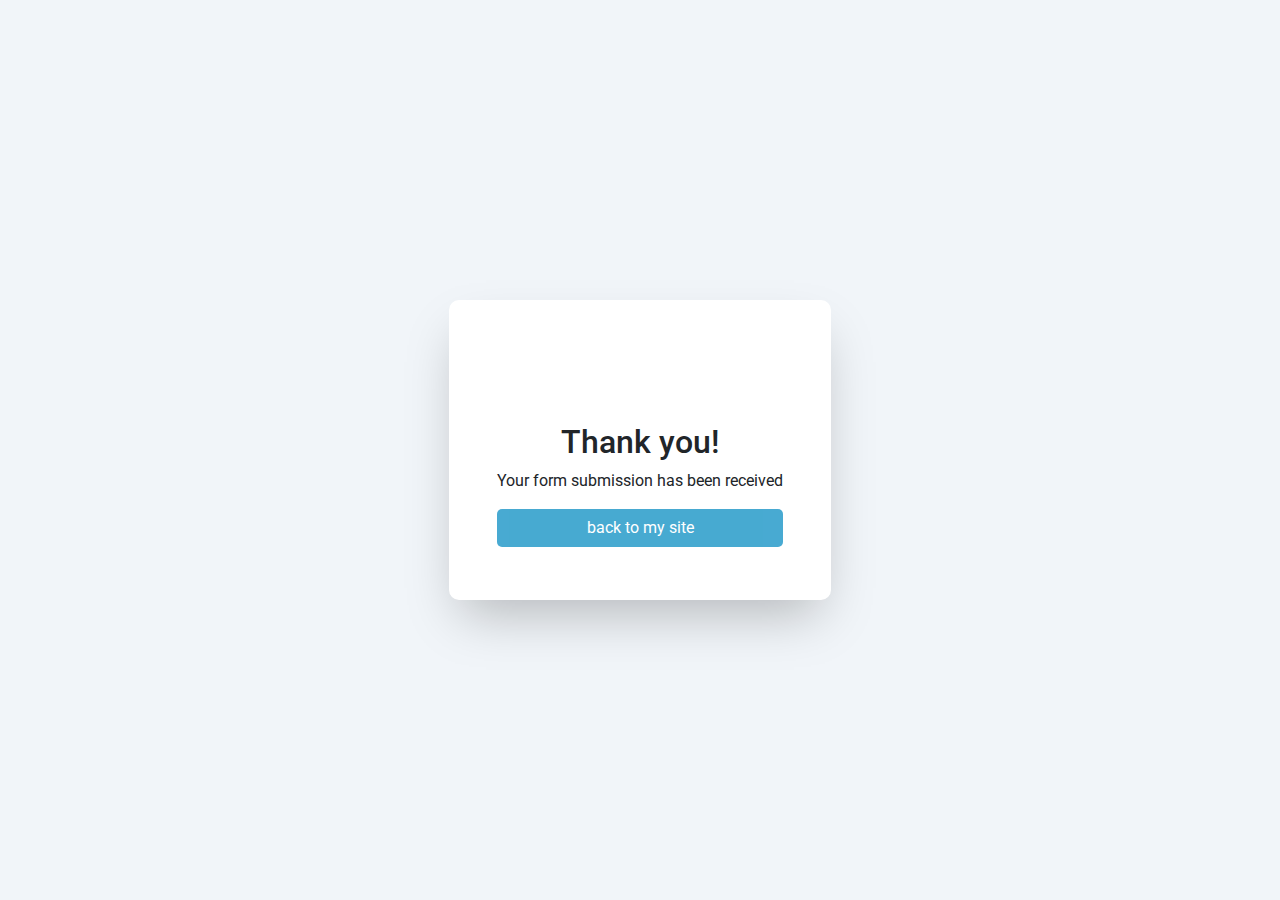
<file: success.html>
<!DOCTYPE html>
<html lang="en">
<head>
  <meta charset="UTF-8">
  <meta http-equiv="X-UA-Compatible" content="IE=edge">
  <meta name="viewport" content="width=device-width, initial-scale=1.0">
   <link
      rel="stylesheet"
      href="https://use.fontawesome.com/releases/v5.15.4/css/all.css"
      integrity="sha384-DyZ88mC6Up2uqS4h/KRgHuoeGwBcD4Ng9SiP4dIRy0EXTlnuz47vAwmeGwVChigm"
      crossorigin="anonymous"
    />
  <link rel="stylesheet" href="https://unpkg.com/aos@next/dist/aos.css" />
  <link rel="stylesheet" href="src/css/bootstrap.css" />
  <link rel="stylesheet" href="src/css/style.css" />
  <title>Success Message</title>
  <link rel="shortcut icon" href="src/assets/fav.png" type="image/x-icon" />
</head>
<body>
  <div class="success-message">
    <div class="container">
      <div class="card p-5">
        <div class="success-animation">
        <svg class="checkmark" xmlns="http://www.w3.org/2000/svg" viewBox="0 0 52 52"><circle class="checkmark__circle" cx="26" cy="26" r="25" fill="none" /><path class="checkmark__check" fill="none" d="M14.1 27.2l7.1 7.2 16.7-16.8" /></svg>
        </div>
        <h2 class="text-center">Thank you!</h2>
        <p class="text-center">Your form submission has been received</p>
        <a class="custom-btn
          custom-btn-primary
          custom-btn-small 
          custom-btn-full" href="index.html">
          back to my site
        </a>
      </div>
    </div>
  </div>
</body>
</html>
</file>
<file: src/css/style.css>
@import url("https://fonts.googleapis.com/css2?family=Roboto:wght@100;300;400;500;700;900&display=swap");

:root {
  --primary-color: #34a1cd;
  --secondary-color: #55527c;
  --bg-white: #fff;
  --img-bg: #d9f4ff;
  --transition: all 0.3s ease;
  --btn-active: #2d8eb5;
  --title-color: #3d3a64;
  --title-color-2: #b4b2c5;
  --projects-bg: #fff5f6;
  --sidebar-bg: #181820;
  --btn-light: #e4f1fc;
  --custom-bg-light: #f1f5f9;
  --small-img-bg: #928bf3;
  --contact-bg: #3f3d56;

  /* Icons */
  --html: #f66565;
  --html-bg: #fff5f6;
  --react: #58cfff;
  --react-bg: #e9f9ff;
  --js: #ffc261;
  --js-bg: #fff4e4;
  --css: #665aff;
  --css-bg: #f4f3ff;
  --vue: #11af92;
  --vue-bg: #e9fffb;
  --node: #3ec85c;
  --node-bg: #edfff1;
}

/* General Styles */
body {
  font-family: "Roboto", sans-serif;
}

a {
  text-decoration: none;
}

ul {
  list-style: none;
}

/* utilities */
.primary {
  color: var(--primary-color);
}

.secondary {
  color: var(--secondary-color);
}

.title-color {
  color: var(--title-color);
}

.title-color-2 {
  color: var(--title-color-2);
}

.custom-btn {
  border: none;
  max-width: 300px;
  height: 50px;
  border-radius: 5px;
  font-size: 1.2rem;
  font-weight: 400;
  display: flex;
  align-items: center;
  justify-content: center;
  opacity: 0.9;
  transition: var(--transition);
}

.custom-btn i {
  margin-left: 5px;
}

.custom-btn.custom-btn-small {
  height: 38px;
  font-size: 16px;
}

.custom-btn.custom-btn-full {
  max-width: 100% !important;
  width: 100%;
}

.custom-btn-primary {
  background: var(--primary-color);
  color: var(--bg-white);
  min-width: 250px;
}

.custom-btn-dark {
  background: var(--sidebar-bg);
  color: var(--bg-white);
  width: 250px;
}

.custom-btn-light {
  background: var(--btn-light);
  color: var(--sidebar-bg);
  min-width: 125px;
}

.custom-btn:hover {
  color: var(--bg-white);
  opacity: 1;
}

.custom-btn-primary:active {
  background: var(--btn-active);
}

.custom-btn-primary:focus {
  outline: none;
  -webkit-box-shadow: 0px 0px 0px 5px rgba(52, 161, 205, 0.3);
  box-shadow: 0px 0px 0px 5px rgba(52, 161, 205, 0.3);
}

.ellipse {
  position: absolute;
  right: -80px;
  top: -100px;
  height: 450px;
  width: 450px;
  opacity: 0.6;
  min-width: 250px;
}

.show-side {
  right: 0 !important;
}

/* Header */
#main-header {
  position: relative;
}

#logo {
  background: var(--secondary-color);
  border-radius: 10px;
  padding: 3px 10px;
  color: var(--bg-white);
}

#logo .primary {
  font-size: 16px;
  vertical-align: middle;
}

#main-nav {
  z-index: 9;
}

.primary-navbar {
  transition: all 1s cubic-bezier(0.77, 0.2, 0.05, 1);
}

.show-nav {
  box-shadow: rgba(0, 0, 0, 0.1) 0px 1px 3px 0px,
    rgba(0, 0, 0, 0.06) 0px 1px 2px 0px;
  background: var(--bg-white);
}

.custom-nav {
  list-style: none;
}

.custom-nav .custom-nav-item {
  cursor: pointer;
}

.custom-nav .custom-nav-item:hover > .custom-nav-link {
  color: var(--primary-color);
}

.custom-nav .custom-nav-item .custom-nav-link {
  color: var(--secondary-color);
  transition: var(--transition);
  display: inline-block;
  margin: 5px 15px;
}

.social-links a i {
  font-size: 1.3rem;
  color: var(--secondary-color);
  transition: var(--transition);
}

.social-links a:hover > i {
  transform: translateY(-3px);
}

/* Showcase */
#showcase {
  height: 100vh;
  position: relative;
  z-index: 1;
}

.img-wrap {
  background: var(--img-bg);
  border-radius: 1000px;
  width: 65%;
}

@media (min-width: 992px) {
  .img-wrap {
    border-top-right-radius: 0;
    width: 100%;
  }
}

@media (min-width: 769px) {
  .img-wrap {
  }
}

.dots {
  width: 200px;
  top: 50px;
  left: -50px;
}

/* Typing Effect */
/* .typing::after {
  content: "";
  display: inline-block;
  margin-left: 3px;
  width: 10px;
  height: 25px;
  background: #333;
  animation: blink 1s ease-in-out infinite;
}

@keyframes blink {
  100% {
    opacity: 0;
  }
} */

/* Hamburger */
.ham.active > .ham-bar {
  background: var(--bg-white);
  /* transition: all 0.7s cubic-bezier(0.77, 0.2, 0.05, 1); */
}

.ham.active {
  transform: translateX(-220px);
}

.ham-wrap.open .ham .ham-bar:first-child {
  transform: rotate(45deg) translate(3px, 9px);
}
.ham-wrap.open .ham .ham-bar:nth-child(2) {
  opacity: 0;
}
.ham-wrap.open .ham .ham-bar:last-child {
  transform: rotate(-45deg) translate(3px, -9px);
}

.ham {
  position: fixed;
  top: 20px;
  right: 20px;
  width: 33px;
  height: 20px;
  cursor: pointer;
  display: flex;
  flex-direction: column;
  justify-content: space-between;
  transition: all 1s cubic-bezier(0.77, 0.2, 0.05, 1);
  z-index: 9999;
}

.ham-bar {
  width: 100%;
  height: 4px;
  background: var(--sidebar-bg);
  transition: all 0.7s cubic-bezier(0.77, 0.2, 0.05, 1);
  border-radius: 5px;
  transform-origin: center;
  pointer-events: none;
}

/* Sidebar */
#sidebar {
  position: fixed;
  top: 0;
  right: -400px;
  background: var(--sidebar-bg);
  height: 100vh;
  width: 300px;
  z-index: 1030;
  transition: all 1s cubic-bezier(0.77, 0.2, 0.05, 1);
}

.side-nav {
  padding-left: 0;
}

#sidebar .side-nav .side-nav-link {
  color: var(--bg-white);
  display: block;
  padding: 20px;
  text-transform: uppercase;
  font-size: 18px;
  font-weight: 300;
  text-align: center;
}

/* Skills */
#skills {
  background: var(--custom-bg-light);
}

.box {
  background: var(--bg-white);
  border-radius: 10px;
}

.html {
  color: var(--html);
  background: var(--html-bg);
}
.css {
  color: var(--css);
  background: var(--css-bg);
}
.js {
  color: var(--js);
  background: var(--js-bg);
}
.react {
  color: var(--react);
  background: var(--react-bg);
  /* animation: spin 10s linear infinite; */
  border-radius: 50% !important;
  font-size: 40px !important;
}

/* @keyframes spin {
  100% {
    transform: rotate(360deg);
  }
} */

.vue {
  color: var(--vue);
  background: var(--vue-bg);
}
.node {
  color: var(--node);
  background: var(--node-bg);
}

.icon {
  height: 60px;
  width: 60px;
  border-radius: 20px;
  display: grid;
  place-items: center;
  font-size: 30px;
  margin: auto;
  margin-bottom: 20px;
}

/* Download cv */
@media (max-width: 974px) {
  #download-cv img {
    width: 70%;
  }
}

/* Projects */
#projects {
  background: #f1f5f8;
  overflow-x: hidden;
}

.custom-card {
  background: var(--bg-white);
  width: 100%;
  display: flex;
  flex-direction: column;
  transition: var(--transition);
  border-radius: 15px;
  margin-bottom: 30px;
}

.custom-card:hover {
  transform: scale(1.01);
}

.custom-card-image {
  width: 400px !important;
  padding: 0 !important;
}

.custom-card-img .react-project {
  right: 20px !important;
  bottom: 20px !important;
  background: rgba(0, 0, 0, 0.5);
  z-index: 20;
  width: 160px;
  height: 30px;
  border-radius: 45px;
  display: flex;
  align-items: center;
  justify-content: space-between;
  font-size: 14px;
  padding: 0 22px;
  color: var(--react);
}

.custom-card-img .react-project i {
  font-size: 22px;
  animation: spin 10s linear infinite;
  margin-right: 5px;
}

.custom-card-img img {
  width: 100%;
  height: 100%;
  object-fit: cover;
}

.custom-card-text {
  font-size: 18px;
  width: 100%;
}

.card-bottom {
  left: 24px;
  bottom: 24px;
  right: 24px;
}

.bar {
  height: 8px;
  background: #ddd;
  border-radius: 5px;
  overflow: hidden;
  display: flex;
}

.bar .html,
.bar .js,
.bar .css {
  height: 100%;
  opacity: 0.7;
}

.bar .js {
  width: 55%;
  background-color: #f6b67a;
}
.bar .html {
  width: 20%;
  background-color: #f67a7a;
}
.bar .css {
  width: 25%;
  background-color: #a27af6;
}

.label {
  font-size: 12px;
}

.circle {
  height: 10px;
  width: 10px;
  border-radius: 50%;
  display: inline-block;
}

.js-group > .circle {
  background: #f6b67a;
}
.html-group > .circle {
  background: #f67a7a;
}
.css-group > .circle {
  background: #a27af6;
}

.card-buttons {
  display: inline-flex;
  vertical-align: bottom;
}

@media (min-width: 992px) {
  .custom-card {
    flex-direction: row;
    height: 300px;
  }
}

/* About */
.person .person-img-wrap {
  height: 80px;
  width: 80px;
  border-radius: 50%;
  background: var(--img-bg);
  border: 3px solid var(--title-color-2);
}

/* Contact */
/* #contact {
  background: var(--contact-bg);
} */

#contact textarea {
  height: 150px;
  resize: none;
}

/* footer */
#main-footer .social-links {
}

.success-message {
  background: var(--custom-bg-light);
  height: 100vh;
}

.success-message .container {
  height: 100%;
  display: grid;
  place-items: center;
}

.success-message .card {
  height: 300px;
  max-width: 400px;
  border: 0;
  border-radius: 10px;
  box-shadow: rgba(0, 0, 0, 0.25) 0px 25px 50px -12px;
}

.success-message .card i {
  display: inline-block;
  margin: 0 auto 20px;
  font-size: 50px;
  color: var(--node);
}

.success-animation {
  margin: 0 auto 20px;
}

.checkmark {
  width: 55px;
  height: 55px;
  border-radius: 50%;
  display: block;
  stroke-width: 2;
  stroke: #4bb71b;
  stroke-miterlimit: 10;
  box-shadow: inset 0px 0px 0px #4bb71b;
  animation: fill 0.4s ease-in-out 0.4s forwards,
    scale 0.3s ease-in-out 0.9s both;
  position: relative;
  top: 5px;
  right: 5px;
  margin: 0 auto;
}

.checkmark__circle {
  stroke-dasharray: 166;
  stroke-dashoffset: 166;
  stroke-width: 2;
  stroke-miterlimit: 10;
  stroke: #4bb71b;
  fill: #fff;
  animation: stroke 0.6s cubic-bezier(0.65, 0, 0.45, 1) forwards;
}

.checkmark__check {
  transform-origin: 50% 50%;
  stroke-dasharray: 48;
  stroke-dashoffset: 48;
  animation: stroke 0.3s cubic-bezier(0.65, 0, 0.45, 1) 0.8s forwards;
}

@keyframes stroke {
  100% {
    stroke-dashoffset: 0;
  }
}

@keyframes scale {
  0%,
  100% {
    transform: none;
  }

  50% {
    transform: scale3d(1.1, 1.1, 1);
  }
}

@keyframes fill {
  100% {
    box-shadow: inset 0px 0px 0px 30px #4bb71b;
  }
}
</file>
